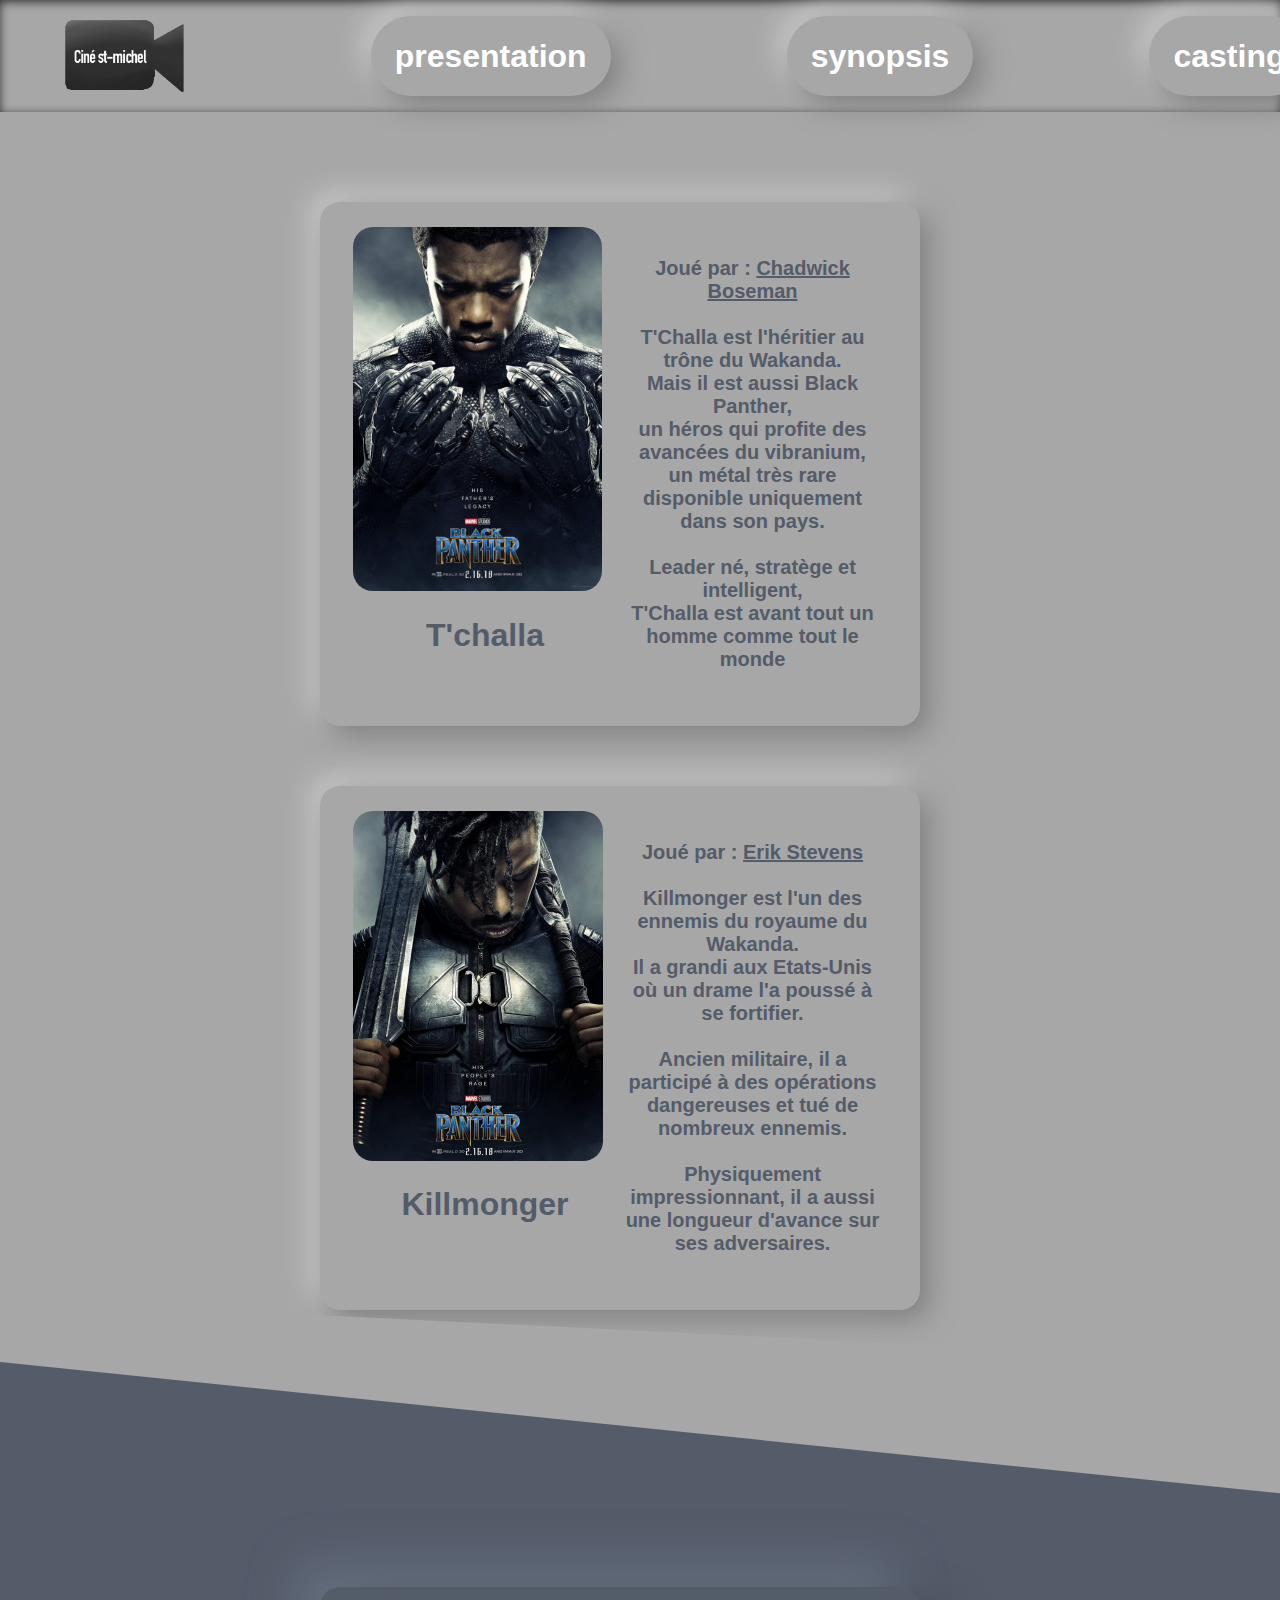
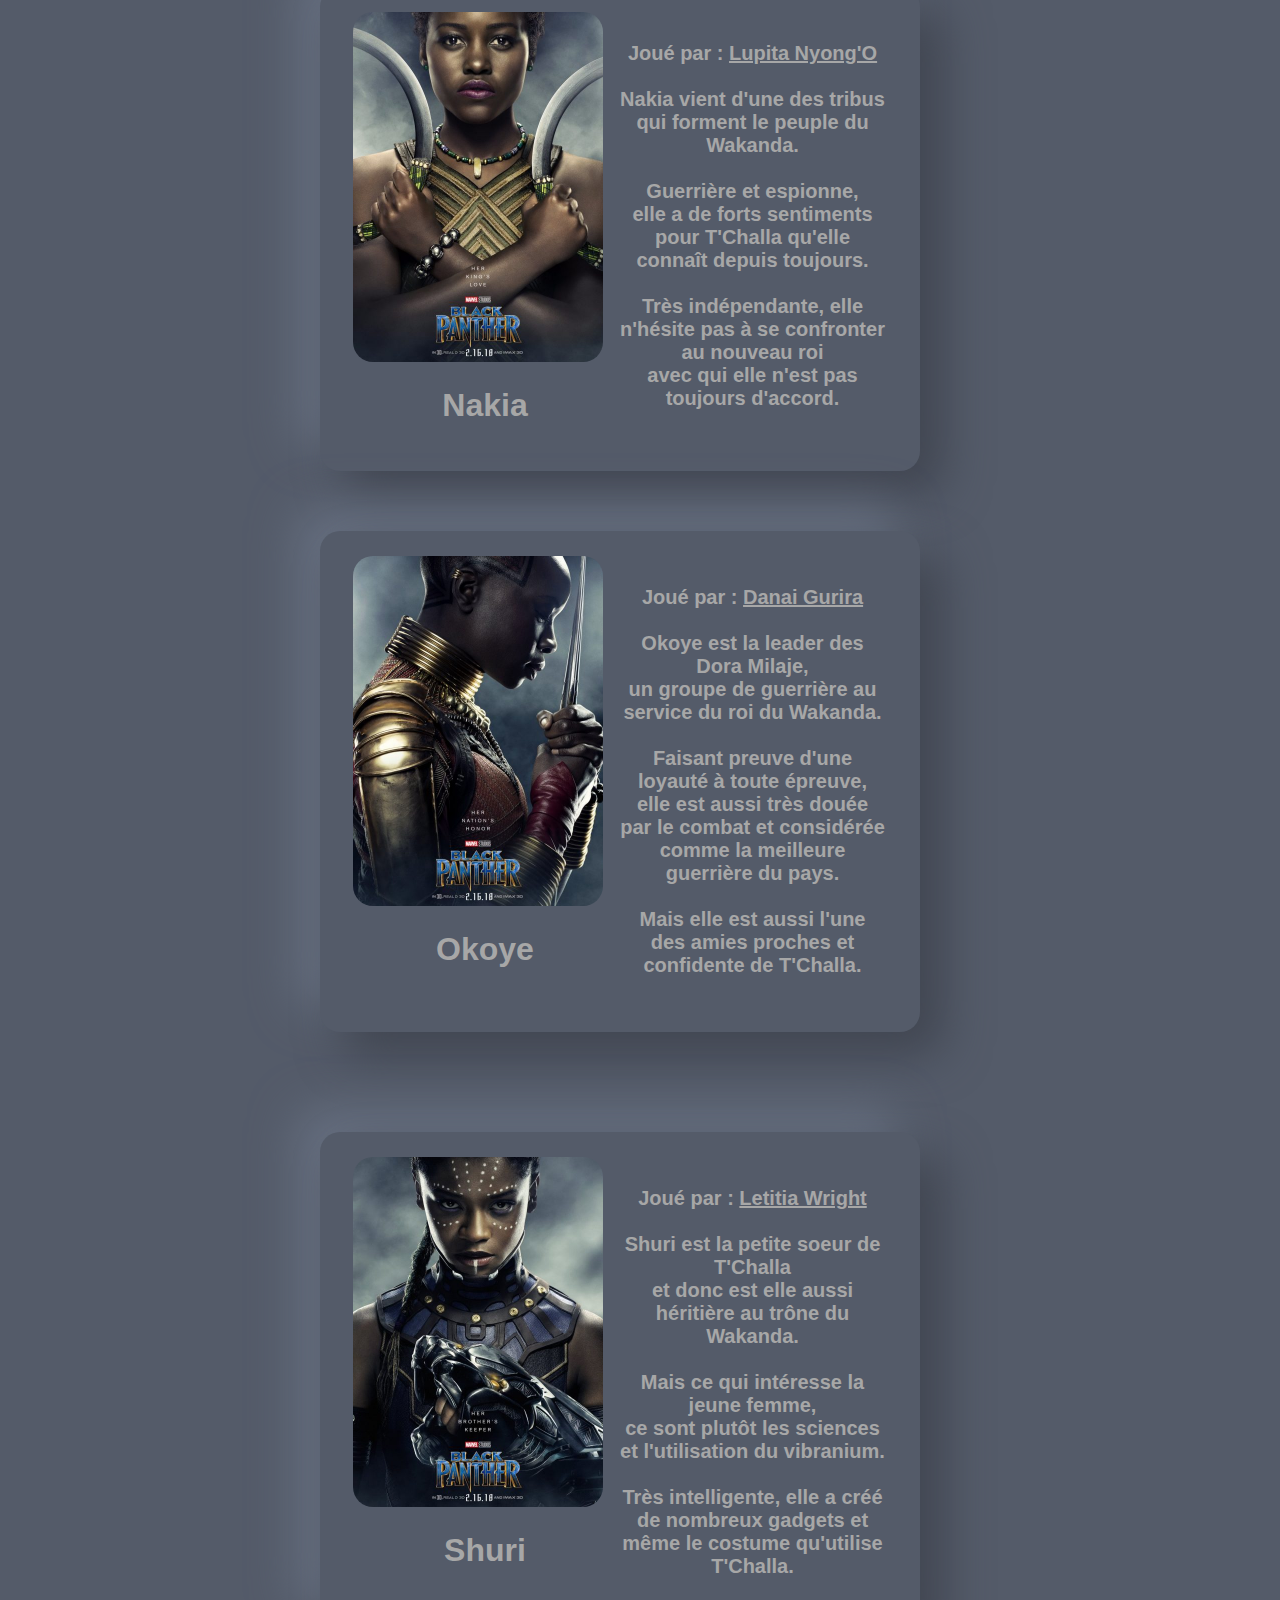
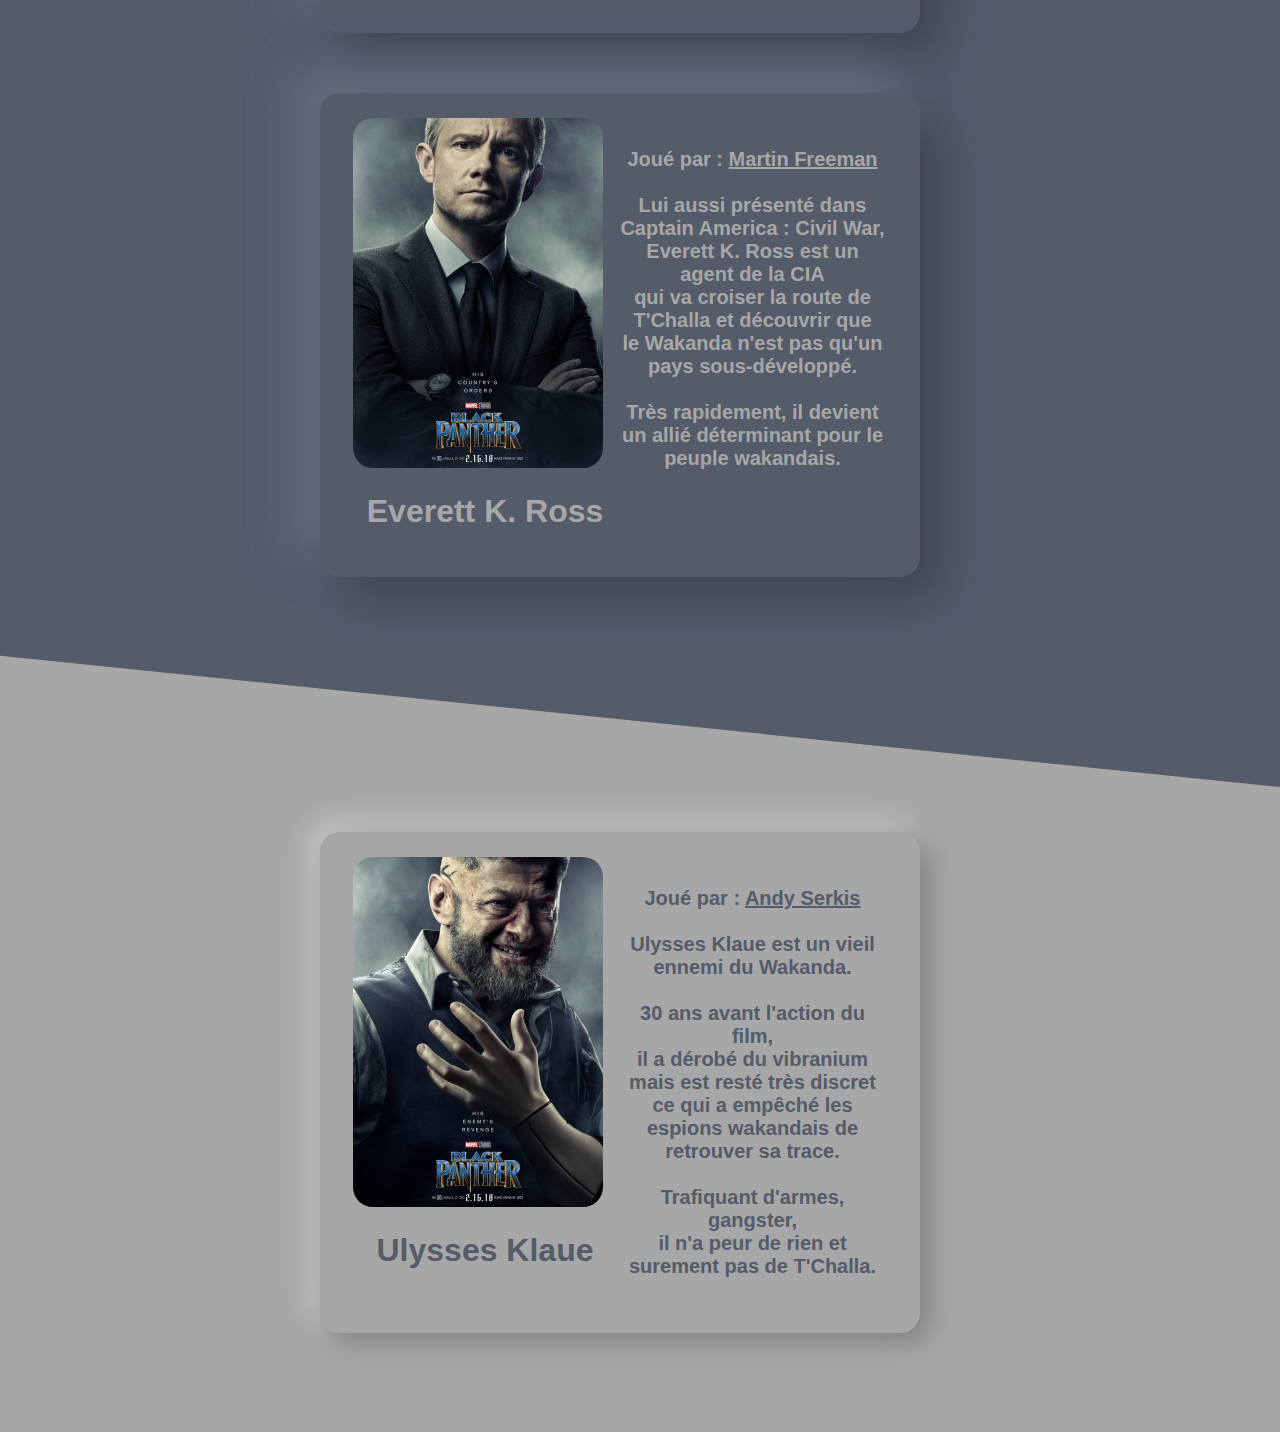
<file: html/index-casting.html>
<!DOCTYPE html>
<head>
<link rel="stylesheet" href="../css/style-casting.css">
<link rel="preconnect" href="https://fonts.gstatic.com">
<link rel="icon" type="image/png" href="../img/favicon.ico" />
<meta charset="UTF-8">
<title>Ciné st-michel</title>
</head>
<body>
    <section class="nav-bar">
        <div class="content">
                <img src="../img/logo-cinema.png" alt="logo">
                <div class="content-boutons">
                    <div class="bouton page1">
                        <a href="index.html" class="nav-lien"><h1>presentation</h1></a>
                    </div>
                    <div class="bouton page2">
                        <a href="index-synopsis.html" class="nav-lien"><h1>synopsis</h1></a>
                    </div>
                    <div class="bouton page3">
                        <a href="index-casting.html" class="nav-lien"><h1>casting</h1></a>
                    </div>
                </div>
            </div>
        </div>
    </section>
    <section class="section1">
        <div class="content-card">
            <!-- card 1 -->
            <div class="card">
                <div class="title-card">
                   <img src="../img/t'challa.jpg" alt="photo de T'challa alias Chadwick Boseman">
                   <h1>T'challa</h1>
               </div>
               <div class="txt">
                   <p>
                       Joué par : <u>Chadwick Boseman</u><br><br>
                        T'Challa est l'héritier au trône du Wakanda.<br> Mais il est aussi Black Panther,<br> un héros qui profite des avancées du vibranium,<br> un métal très rare disponible uniquement dans son pays.<br><br> Leader né, stratège et intelligent,<br> T'Challa est avant tout un homme comme tout le monde
                   </p>
               </div>
           </div>
           <!-- card 2 -->
           <div class="card">
                <div class="title-card">
                    <img src="../img/perso5.jpg" alt="photo de Killmonger alias Erik Stevens">
                    <h1>Killmonger</h1>
                </div>
                <div class="txt">
                    <p>
                        Joué par : <u>Erik Stevens</u><br><br>
                        Killmonger est l'un des ennemis du royaume du Wakanda.<br> Il a grandi aux Etats-Unis où un drame l'a poussé à se fortifier.<br><br> Ancien militaire, il a participé à des opérations dangereuses et tué de nombreux ennemis.<br><br> Physiquement impressionnant, il a aussi une longueur d'avance sur ses adversaires.
                    </p>
                </div>
           </div>
       </div>
    </section>
<!-- section 2 -->
    <section class="section2">
        <div class="content-card">
            <!-- card 3 -->
            <div class="card">
                <div class="title-card">
                    <img src="../img/perso2.jpg" alt="photo de Nakia alias Lupita Nyong'O">
                    <h1>Nakia</h1>
                </div>
                <div class="txt">
                    <p>
                   Joué par : <u>Lupita Nyong'O</u><br><br>
                   Nakia vient d'une des tribus qui forment le peuple du Wakanda.<br><br> Guerrière et espionne,<br> elle a de forts sentiments pour T'Challa qu'elle connaît depuis toujours.<br><br> Très indépendante, elle n'hésite pas à se confronter au nouveau roi <br>avec qui elle n'est pas toujours d'accord.
                    </p>
                </div>
            </div>
            <!-- card 4 -->
            <div class="card">
                <div class="title-card">
                    <img src="../img/perso3.jpg" alt="photo de Okoye alias Danai Gurira">
                    <h1>Okoye</h1>
                </div>
                <div class="txt">
                    <p>
                    Joué par : <u>Danai Gurira</u><br><br>
                    Okoye est la leader des Dora Milaje,<br> un groupe de guerrière au service du roi du Wakanda.<br><br> Faisant preuve d'une loyauté à toute épreuve,<br> elle est aussi très douée par le combat et considérée comme la meilleure guerrière du pays.<br><br> Mais elle est aussi l'une des amies proches et confidente de T'Challa.
                    </p>
                </div>
            </div>
        </div>
    <!-- partie 2 : section 2 -->
    <div class="content-card">
        <!-- card 5 -->
        <div class="card">
            <div class="title-card">
                <img src="../img/perso4.jpg" alt="photo de Shuri alias Letitia Wright">
                <h1>Shuri</h1>
            </div>
            <div class="txt">
                <p>
               Joué par : <u>Letitia Wright</u><br><br>
               Shuri est la petite soeur de T'Challa<br> et donc est elle aussi héritière au trône du Wakanda.<br><br> Mais ce qui intéresse la jeune femme,<br> ce sont plutôt les sciences et l'utilisation du vibranium.<br><br> Très intelligente, elle a créé de nombreux gadgets et même le costume qu'utilise T'Challa.
                </p>
            </div>
        </div>
        <!-- card 6 -->
        <div class="card">
            <div class="title-card">
                <img src="../img/perso7.jpg" alt="photo de Everett K. Ross alias Martin Freeman">
                <h1>Everett K. Ross</h1>
            </div>
            <div class="txt">
                <p>
                Joué par : <u>Martin Freeman</u><br><br>
                Lui aussi présenté dans <br>Captain America : Civil War,<br> Everett K. Ross est un agent de la CIA<br> qui va croiser la route de T'Challa et découvrir que<br> le Wakanda n'est pas qu'un pays sous-développé.<br><br> Très rapidement, il devient un allié déterminant pour le peuple wakandais.
                </p>
            </div>
        </div>
    </div>
</section>
<!-- section 3 -->
<section class="section3">
    <div class="content-card">
        <!-- card 7 -->
        <div class="card">
            <div class="title-card">
               <img src="../img/perso6.jpg" alt="photo de Ulysses Klaue alias Andy Serkis">
               <h1>Ulysses Klaue</h1>
           </div>
           <div class="txt">
               <p>
                   Joué par : <u>Andy Serkis</u><br><br>
                   Ulysses Klaue est un vieil ennemi du Wakanda.<br><br> 30 ans avant l'action du film, <br>il a dérobé du vibranium mais est resté très discret<br> ce qui a empêché les espions wakandais de retrouver sa trace. <br><br>Trafiquant d'armes, gangster, <br>il n'a peur de rien et surement pas de T'Challa.
               </p>
           </div>
       </div>
   </div>
</section>
</body>
</html>
</file>
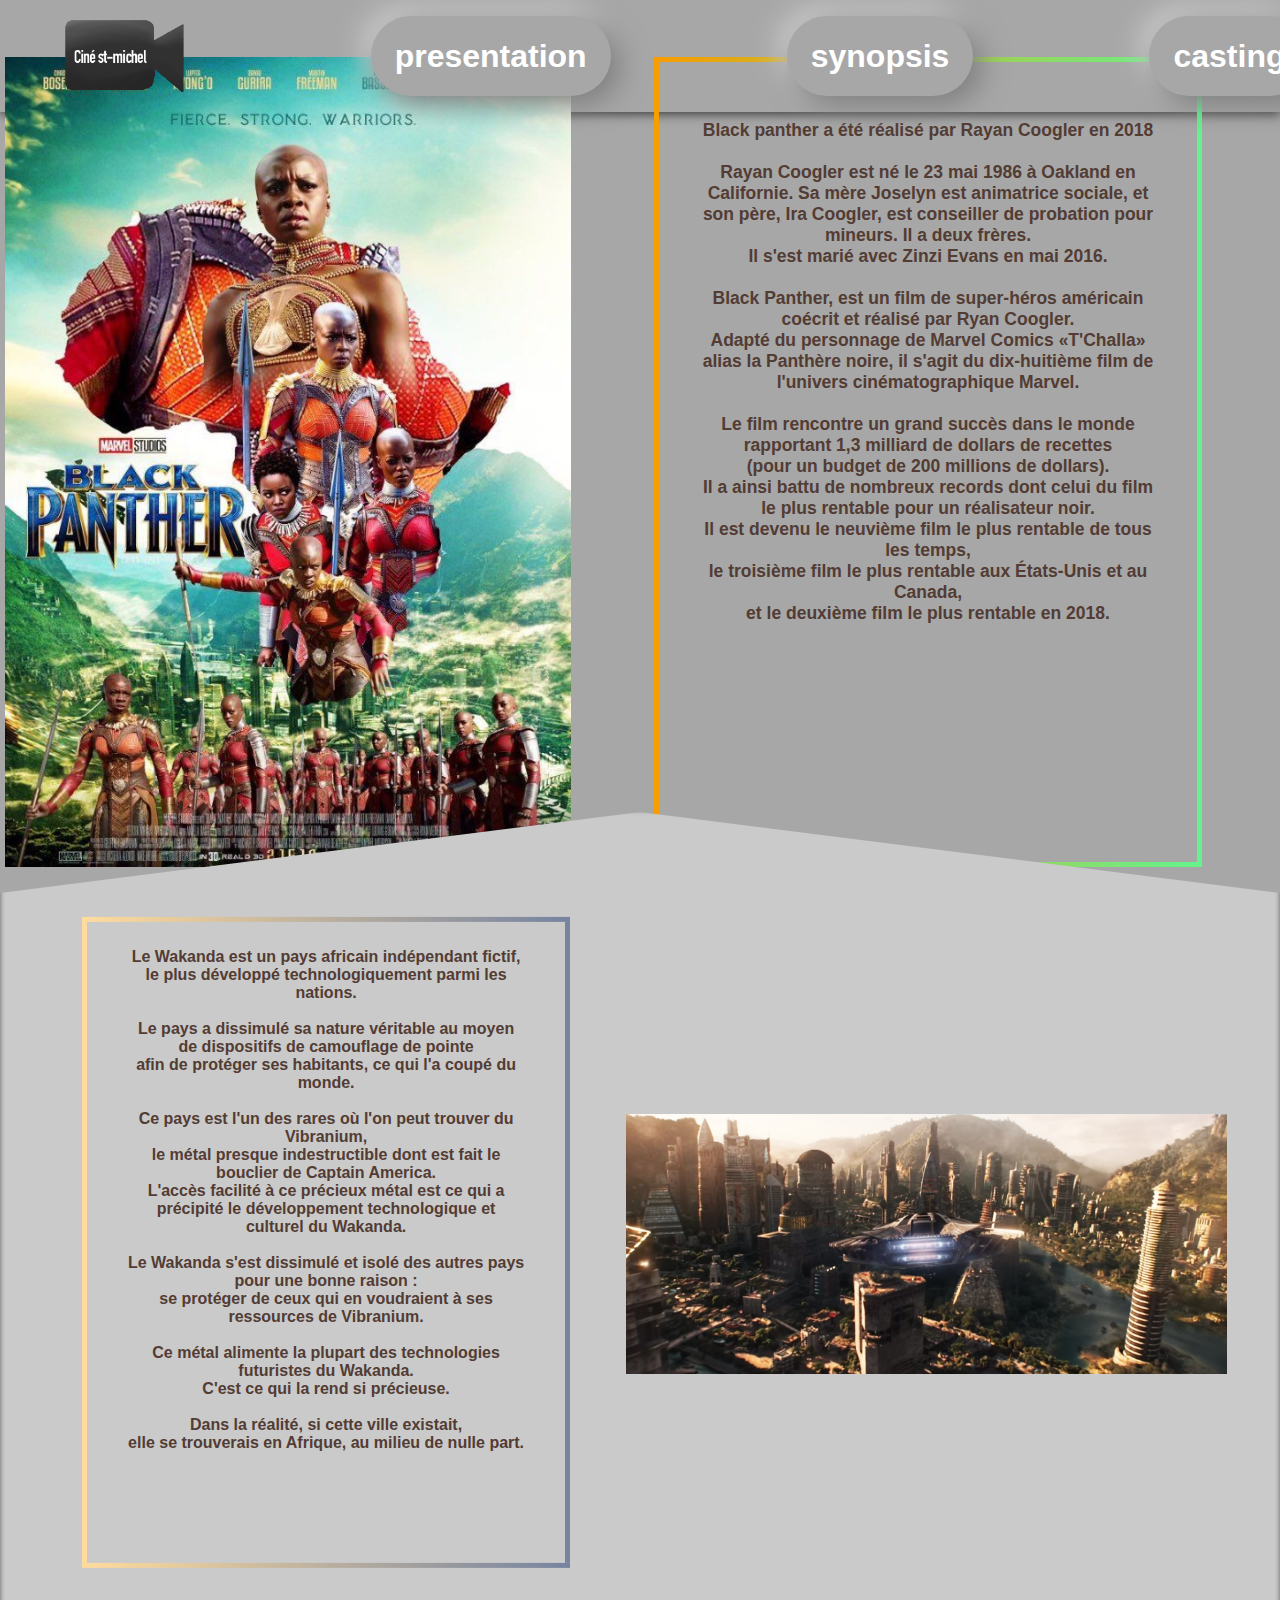
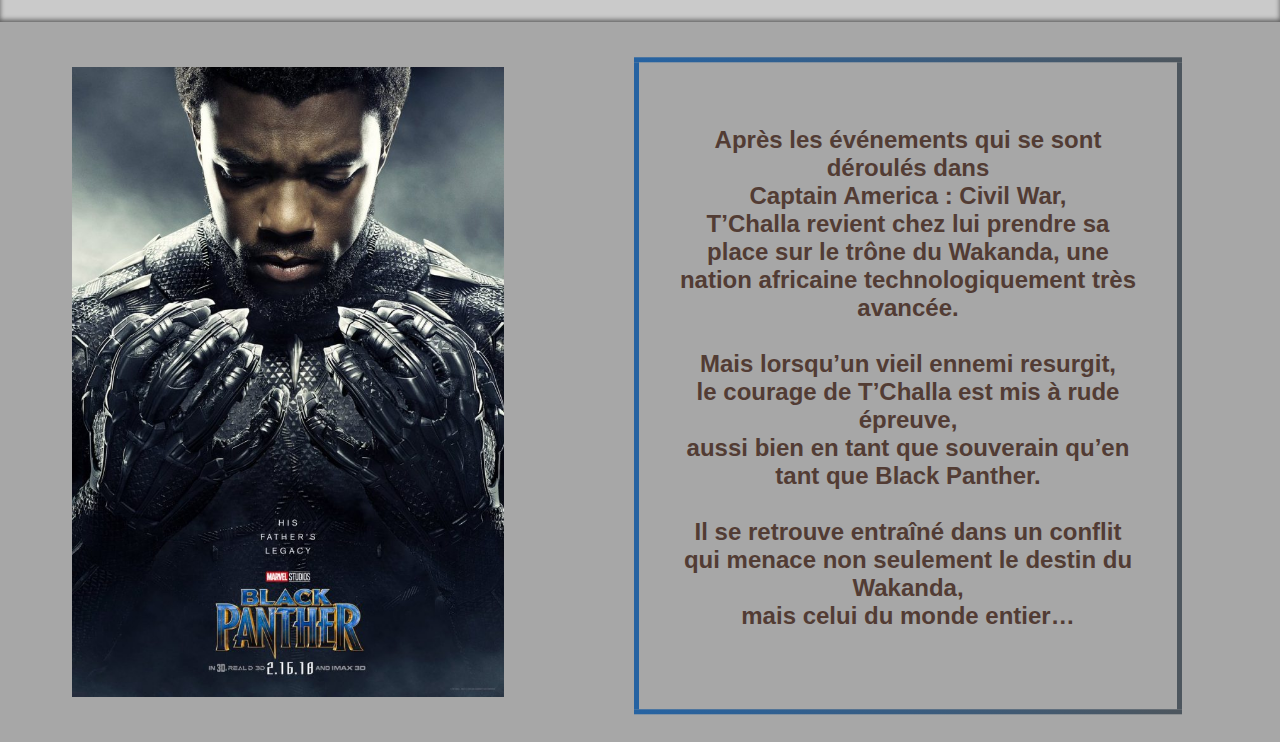
<file: html/index-synopsis.html>
<!DOCTYPE html>
<head>
<link rel="stylesheet" href="../css/style-synopsis.css">
<link rel="preconnect" href="https://fonts.gstatic.com">
<link rel="icon" type="image/png" href="../img/favicon.ico" />
<meta charset="UTF-8">
<title>Ciné st-michel</title>
</head>
<body>
    <section class="nav-bar">
        <div class="content">
                <img src="../img/logo-cinema.png" alt="logo">
                <div class="content-boutons">
                    <div class="bouton page1">
                        <a href="index.html" class="nav-lien"><h1>presentation</h1></a>
                    </div>
                    <div class="bouton page2">
                        <a href="index-synopsis.html" class="nav-lien"><h1>synopsis</h1></a>
                    </div>
                    <div class="bouton page3">
                        <a href="index-casting.html" class="nav-lien"><h1>casting</h1></a>
                    </div>
                </div>
            </div>
        </div>
    </section>
    <section class="section1">
        <div class="content-img-film">
            <img src="../img/affiche-film2.jpg" alt="affiche du film">
        </div>
        <div class="content-text">
            <div class="text">
                <p>
                    Black panther a été réalisé par Rayan Coogler en 2018<br>
                    <br>Rayan Coogler est né le 23 mai 1986 à Oakland en Californie. Sa mère Joselyn est animatrice sociale, et son père, Ira Coogler, est conseiller de probation pour mineurs. Il a deux frères.<br>
                    Il s'est marié avec Zinzi Evans en mai 2016.<br>
                    <br>Black Panther, est un film de super-héros américain coécrit et réalisé par Ryan Coogler.<br> Adapté du personnage de Marvel Comics «T'Challa» alias la Panthère noire, il s'agit du dix-huitième film de l'univers cinématographique Marvel.<br>
                    <br>Le film rencontre un grand succès dans le monde rapportant 1,3 milliard de dollars de recettes <br>(pour un budget de 200 millions de dollars).<br> Il a ainsi battu de nombreux records dont celui du film le plus rentable pour un réalisateur noir.
                    <br>Il est devenu le neuvième film le plus rentable de tous les temps,<br> le troisième film le plus rentable aux États-Unis et au Canada, <br>et le deuxième film le plus rentable en 2018.
                </p>
            </div>
        </div>
    </section>
    <section class="section2">
        <div class="content-text">
            <div class="text">
                <p>
                    Le Wakanda est un pays africain indépendant fictif, le plus développé technologiquement parmi les nations.<br><br> Le pays a dissimulé sa nature véritable au moyen de dispositifs de camouflage de pointe <br>afin de protéger ses habitants, ce qui l'a coupé du monde.<br><br>
                    Ce pays est l'un des rares où l'on peut trouver du Vibranium,<br> le métal presque indestructible dont est fait le bouclier de Captain America.<br> L'accès facilité à ce précieux métal est ce qui a précipité le développement technologique et culturel du Wakanda.<br><br>
                    Le Wakanda s'est dissimulé et isolé des autres pays pour une bonne raison :<br> se protéger de ceux qui en voudraient à ses ressources de Vibranium. <br><br>Ce métal alimente la plupart des technologies futuristes du Wakanda.<br> C'est ce qui la rend si précieuse.<br><br>
                    Dans la réalité, si cette ville existait, <br>elle se trouverais en Afrique, au milieu de nulle part.
                </p>
            </div>
        </div>
        <div class="content-img-film">
            <img src="../img/wakanda.jpg" alt="image de la ville du Wakanda">
        </div>
    </section>
    <section class="section3">
        <div class="content-img-film">
            <img src="../img/affiche-film3.jpg" alt="affiche sur le film black panther">
        </div>
        <div class="content-text">
            <div class="text">
                <p>
                    Après les événements qui se sont déroulés dans<br> Captain America : Civil War,<br> T’Challa revient chez lui prendre sa place sur le trône du Wakanda,
                     une nation africaine technologiquement très avancée. <br><br>Mais lorsqu’un vieil ennemi resurgit, <br>le courage de T’Challa est mis à rude épreuve,<br>
                      aussi bien en tant que souverain qu’en tant que Black Panther.<br><br>
                     Il se retrouve entraîné dans un conflit <br>qui menace non seulement le destin du Wakanda, <br>mais celui du monde entier…
                </p>
            </div>
        </div>
    </section>
</body>
</html>
</file>
<file: css/style-casting.css>
/* reset */

body{
    margin: 0;
    padding: 0;
    background-color:rgb(167, 167, 167); 
    font-family: 'Poppins', sans-serif;
}

/* nav bar */

.nav-bar{
    background-color: rgb(167, 167, 167);
    width: 100%;
    height: 7em;
    box-shadow: inset 0px 2px 10px rgb(53, 53, 53);
}

.content{
    display: flex;
    align-items: center;
    justify-content: center;
    height: 100%;
    width: 90%;
    position: relative;
}

.content img{
    position: absolute;
    height: 80%;
    transform: translate(-325%, 0%);
}

.content-boutons{
    display: flex;
}

.bouton{
    padding: 0px 1.5em;
    background-color: rgb(167, 167, 167);
    margin: 0% 20%;
    border-radius: 50px;
    box-shadow: 8px 8px 29px #7a7a7a, -8px -8px 29px #d4d4d4;
    pointer-events: visible;
}

a.nav-lien{
    text-decoration: none;
    color: white;
}

/*animation*/

.bouton.page1:hover {
    box-shadow: inset 8px 8px 21px #848484, 
            inset -8px -8px 21px #cacaca;
}

.bouton.page2:hover {
    box-shadow: inset 8px 8px 21px #848484, 
            inset -8px -8px 21px #cacaca;
}


.bouton.page3:hover {
    box-shadow: inset 8px 8px 21px #848484, 
            inset -8px -8px 21px #cacaca;
}

/* card */

.content-card{
    max-width: 1400px;
    margin: auto;
    display: flex;
    flex-direction: row;
    flex-flow: wrap;
    justify-content: space-evenly;
    margin-bottom: 40px;
}

.card {
    background-color: rgb(167, 167, 167);
    box-shadow: 8px 8px 29px #7a7a7a, -8px -8px 29px #d4d4d4;
    max-width: 600px;
    padding: 25px;
    border-radius: 20px;
    box-sizing: border-box;
    margin-bottom: 60px;
    display: flex;
}

.content-card .title-card{
    height: 100%;
    width: 50%;
    text-align: center;
}
.content-card .title-card h1{
    margin-left: 15px;
    font-size: 2em;
    color: #545b69;
}

.content-card .title-card img{
    max-width: 250px;
    border-radius: 20px;
}

.card .txt{
    height: 100%;
    width: 50%;
    text-align: center;
    font-size: 20px;
    padding: 10px;
    font-weight: bolder;
    color: #545b69;
}

/* section 1 */

.section1{
    width: 100%;
    height: 580px;
    padding-top: 10vh;
    background-color: rgb(167, 167, 167);
}

/* section 2 */

.section2{
    width: 100%;
    height: 1320px;
    padding-top: 30vh;
    background: #545b69;
    clip-path: polygon(0 0, 100% 10%, 100% 100%, 0 90%);
}

.section2 .content-card .card {
    background-color: #545b69;
    box-shadow:  23px 23px 46px #414651, -23px -23px 46px #677081;
    max-width: 600px;
    padding: 25px;
    border-radius: 20px;
    box-sizing: border-box;
    margin-bottom: 60px;
    display: flex;
}

.section2 .content-card .title-card{
    height: 100%;
    width: 50%;
    text-align: center;
}
.section2 .content-card .title-card h1{
    margin-left: 15px;
    font-size: 2em;
    color: rgb(167, 167, 167);
}

.section2 .content-card .title-card img{
    max-width: 250px;
    border-radius: 20px;
}

.section2 .content-card .card .txt{
    height: 100%;
    width: 50%;
    text-align: center;
    font-size: 20px;
    padding: 10px;
    font-weight: bolder;
    color: rgb(167, 167, 167);
}

/* section 3 */

.section3{
    width: 100%;
    height: 600px;
    padding-top: 5vh;
    background-color: rgb(167, 167, 167);
}

/* responsive */

@media screen and (max-width: 1430px){
    .content img {
        transform: translate(-300%, 0%);
    }

}

@media screen and (max-width: 1330px){
    .content img {
        transform: translate(-260%, 0%);
    }

    .bouton {
        margin: 0% 15%;
    }

    .section1 {
        height: 1160px;
        clip-path: polygon(0 0, 100% 5%, 100% 100%, 0 95%);
    }

    .section2{
        height: 2400px;
        padding-top: 25vh;
        clip-path: polygon(0 0, 100% 5%, 100% 100%, 0 95%);
    }

    .content-card {
        flex-direction: column;
        padding: 0 25%;
    }

}

@media screen and (max-width: 1170px){
    .content img {
        transform: translate(-225%, 0%);
    }

    .bouton {
        margin: 0% 10%;
    }

    .section2{
        clip-path: polygon(0 0, 100% 3%, 100% 100%, 0 97%);
    }
}

@media screen and (max-width: 1140px){
    .section1 {
        height: 1100px;
    }
}

@media screen and (max-width: 1150px){
    .card .txt {
        font-size: 18px;
    }

    .content-card .title-card img {
        max-width: 215px;
    }

    .section2 .content-card .card .txt {
        font-size: 18px;
    }

    .section2 .content-card .title-card img {
        max-width: 215px;
    }

    .section1 {
        height: 1060px;
    }

    .section2 {
        height: 2190px;
        padding-top: 20vh;
    }
}

@media screen and (max-width: 1039px){
    .section1 {
         height: 1090px;
    }
}

@media screen and (max-width: 1030px){
    .content img {
        transform: translate(-200%, 0%);
    }

    .bouton {
        margin: 0% 8%;
    }

    .bouton:nth-child(1) {
        margin-left: 20%;
    }

    .content-card .title-card img {
        max-width: 200px;
    }

    .card .txt {
        font-size: 15px;
    }

    .section2 .content-card .card .txt {
        font-size: 15px;
    }

    .section2 .content-card .title-card img {
        max-width: 200px;
    }

    .section2{
        clip-path: polygon(0 0, 100% 2%, 100% 100%, 0 98%);
    }

    .section1 {
        height: 1000px;
    }
}
</file>
<file: css/style-synopsis.css>
/* reset */

body{
    margin: 0;
    padding: 0;
    background-color: rgb(167, 167, 167); 
    font-family: 'Poppins', sans-serif;
}

/* nav bar */

.nav-bar{
    background-color: rgb(167, 167, 167);
    width: 100%;
    height: 7em;
    box-shadow: 0px 2px 10px rgb(56, 56, 56);
    z-index: 10;
}

.content{
    display: flex;
    align-items: center;
    justify-content: center;
    height: 100%;
    width: 90%;
    position: relative;
}

.content img{
    position: absolute;
    height: 80%;
    transform: translate(-325%, 0%);
}

.content-boutons{
    display: flex;
}

.bouton{
    padding: 0px 1.5em;
    background-color: rgb(167, 167, 167);
    margin: 0% 20%;
    border-radius: 50px;
    box-shadow: 8px 8px 29px #7a7a7a, -8px -8px 29px #d4d4d4;
    pointer-events: visible;
}

a.nav-lien{
    text-decoration: none;
    color: white;
}

/*animation nav bar*/

.bouton.page1:hover {
    box-shadow: inset 8px 8px 21px #848484, 
            inset -8px -8px 21px #cacaca;
}

.bouton.page2:hover {
    box-shadow: inset 8px 8px 21px #848484, 
            inset -8px -8px 21px #cacaca;
}


.bouton.page3:hover {
    box-shadow: inset 8px 8px 21px #848484, 
            inset -8px -8px 21px #cacaca;
}

/* section 1 */

.section1{
    height: 700px;
    width: 100%;
    display: flex;
}

.section1 .content-img-film{
    display: flex;
    align-items: center;
    justify-content: center;
    height: 100%;
    width: 45%;
}

.section1 .content-img-film img{
    max-height: 90vh;
    width: auto;
    transition: 0.8s ease-out;
}

.section1 .content-img-film img:hover{
    transform: scale(1.05);
}

.section1 .content-text{
    height: 100%;
    width: 55%;
    display: flex;
    justify-content: center;
    align-items: center;
}

.section1 .content-text .text{
    height: 80vh;
    width: 65%;
    border: 5px solid;
    border-image: linear-gradient(to right, #f79d00, #64f38c);
    border-image-slice: 1;
    text-align: center;
    font-weight: bolder;
    font-size: 20px;
    padding: 40px 40px;
    color: #523c34;
}

/* section 2 */

.section2{
    height: 70vh;
    width: 100%;
    background-color: #cacaca;
    clip-path: polygon(50% 0, 100% 10%, 100% 100%, 0 100%, 0 10%);
    transition: 0.5s ease-out;
    display: flex;
    padding-top: 20vh;
    box-shadow: inset 0px -2px 5px 0px #5a5a5a;
}

.section2:hover{
    clip-path: polygon(50% 10%, 100% 0, 100% 100%, 0 100%, 0 0);
}

/* partie text */

.section2 .content-text{
    height: 100%;
    width: 40%;
}

.section2 .content-text{
    height: 100%;
    width: 55%;
    display: flex;
    justify-content: center;
    align-items: center;
}

.section2 .content-text .text{
    height: 64vh;
    width: 65%;
    border: 5px solid;
    border-image: linear-gradient(to right, #ffdb9d, #7784a0);
    border-image-slice: 1;
    text-align: center;
    font-weight: bolder;
    font-size: 16px;
    padding: 10px 40px;
    padding-bottom: 55px;
    color: #523c34;
    transform: translate(20px, -10%);
}

/* partie image */

.section2 .content-img-film{
    height: 100%;
    width: 60%;
    display: flex;
    justify-content: center;
    align-items: center;
    transform: translate(-20px, -10%);
}

.section2 .content-img-film img{
    height: auto;
    max-width: 90%;
    transition: 0.8s ease-out;
}

.section2 .content-img-film img:hover{
    transform: scale(1.05);
}

/* section 3 */

.section3{
    height: 80vh;
    width: 100%;
    display: flex;
}

/* partie image */

.section3 .content-img-film{
    display: flex;
    align-items: center;
    justify-content: center;
    height: 100%;
    width: 45%;
}

.section3 .content-img-film img{
    max-height: 70vh;
    width: auto;
    transition: 0.8s ease-out;
}

.section3 .content-img-film img:hover{
    transform: scale(1.05);
}

/* partie text */

.section3 .content-text{
    height: 100%;
    width: 55%;
    display: flex;
    justify-content: center;
    align-items: center;
}

.section3 .content-text .text{
    height: 63vh;
    width: 65%;
    border: 5px solid;
    border-image: linear-gradient(to right, #2663a2, #4d565e);
    border-image-slice: 1;
    text-align: center;
    font-weight: bolder;
    font-size: 24px;
    padding: 40px 40px;
    color: #523c34;
    transform: translate(-20px, 0.5%);
}

/* responsive */

@media screen and (max-width: 1455px){
    .section1 .content-text .text {
        font-size: 18px;
    }
}

@media screen and (max-width: 1430px){
    .content img {
        transform: translate(-300%, 0%);
    }
    
    .section1 .content-text .text {
        font-size: 18.5px;
    }
}

@media screen and (max-width: 1330px){
    .content img {
        transform: translate(-260%, 0%);
    }

    .bouton {
        margin: 0% 15%;
    }

    .section1 .content-text .text {
        font-size: 17.5px;
    }
}


@media screen and (max-width: 1170px){
    .content img {
        transform: translate(-225%, 0%);
    }

    .bouton {
        margin: 0% 10%;
    }
}

@media screen and (max-width: 1030px){
    .content img {
        transform: translate(-200%, 0%);
    }

    .bouton {
        margin: 0% 8%;
    }

    .bouton:nth-child(1) {
        margin-left: 20%;
    }
}
</file>
